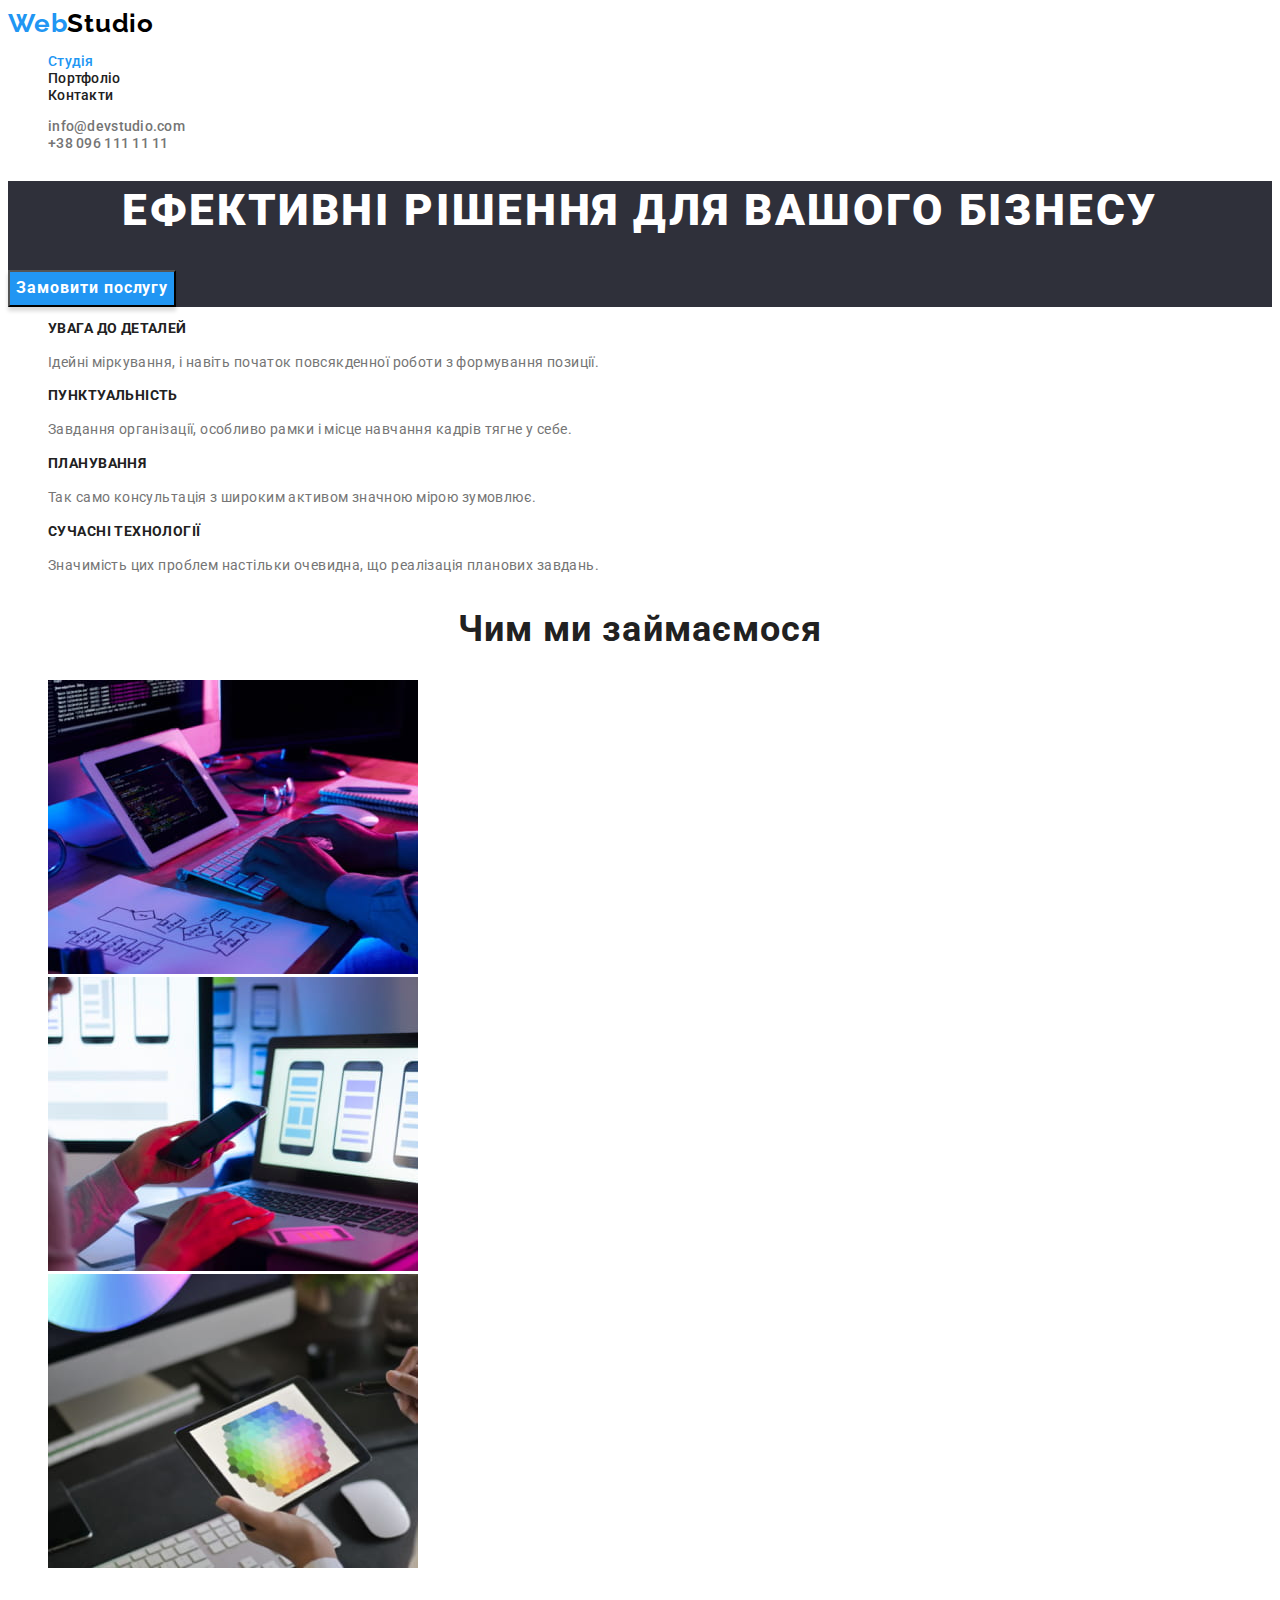
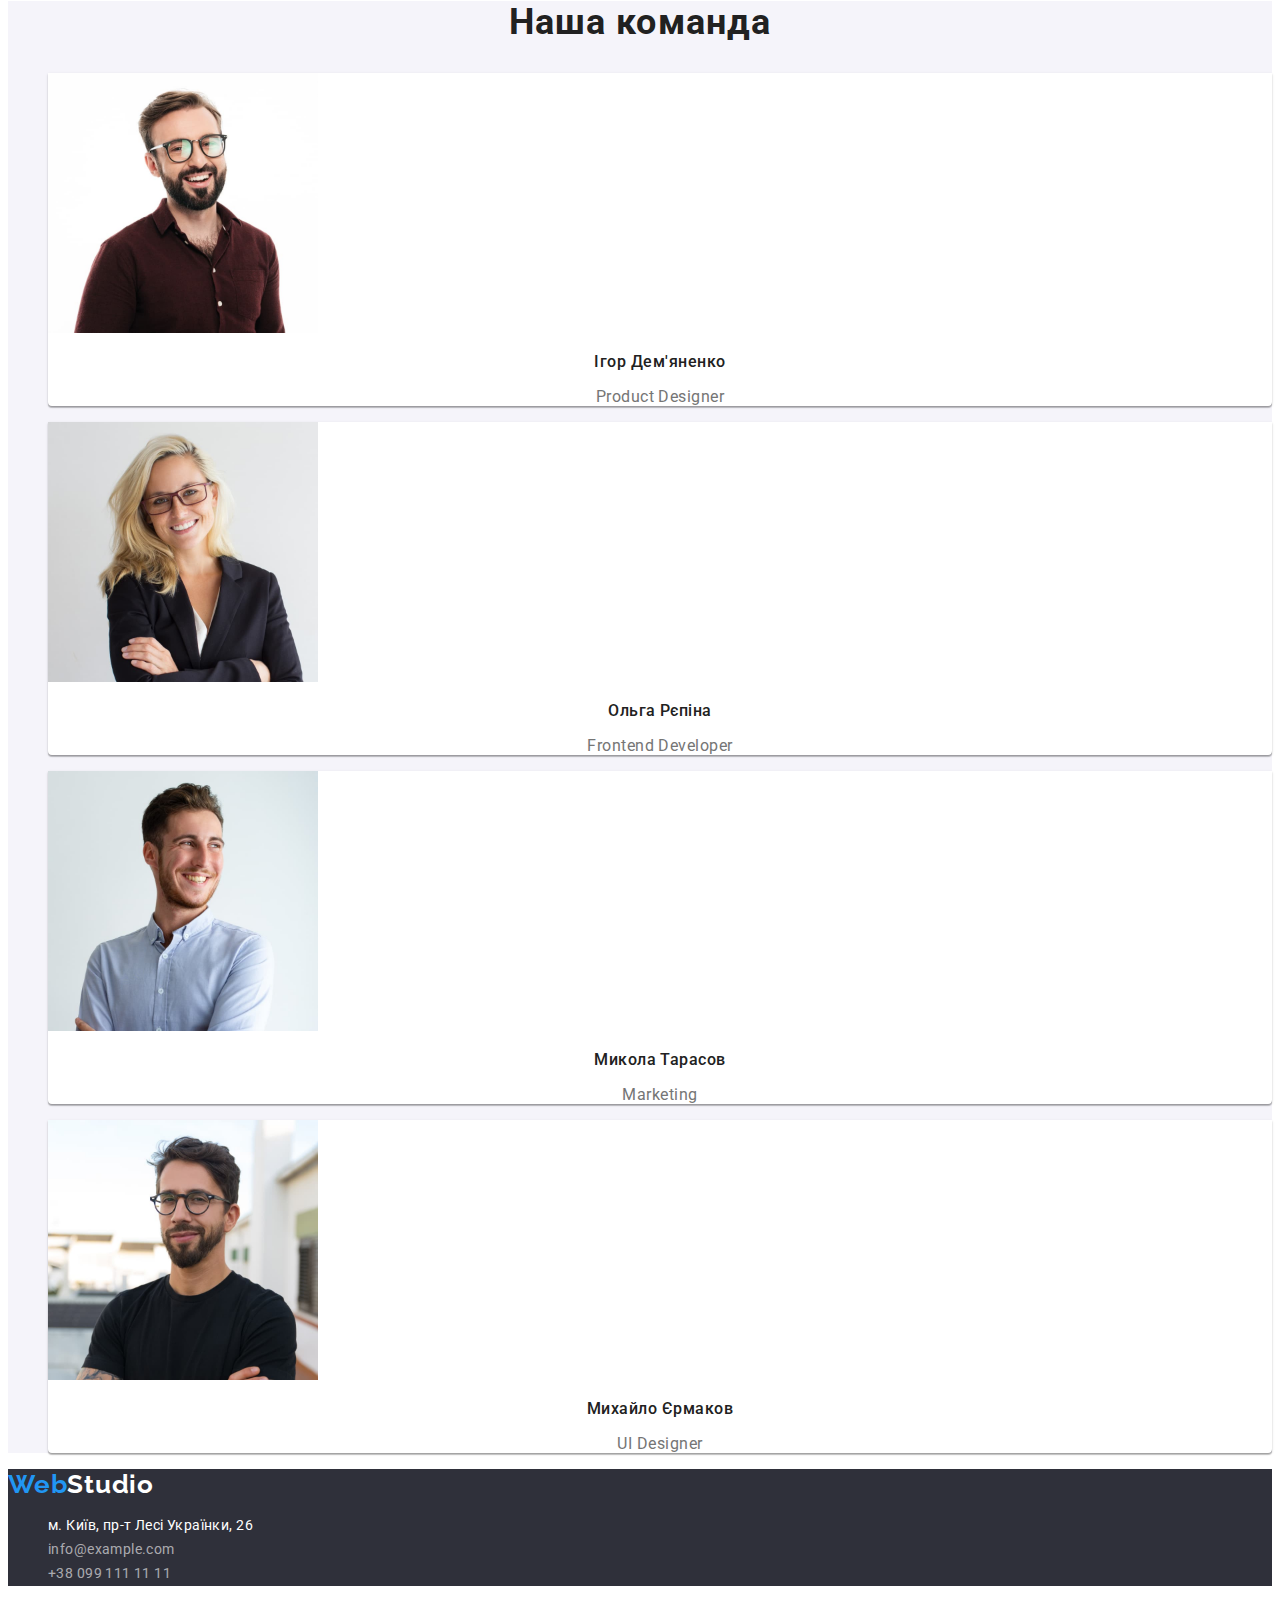
<file: index.html>
<!DOCTYPE html>
<html lang="uk">
<head>
    <meta charset="UTF-8">
    <meta http-equiv="X-UA-Compatible" content="IE=edge">
    <meta name="viewport" content="width=device-width, initial-scale=1.0">
    <title>Web Studio</title>
    <link rel="preconnect" href="https://fonts.googleapis.com">
    <link rel="preconnect" href="https://fonts.gstatic.com" crossorigin>
    <link href="https://fonts.googleapis.com/css2?family=Raleway:wght@700&family=Roboto:wght@400;500;700;900&display=swap"
        rel="stylesheet">
    <link rel="stylesheet" href="./css/style.css">
    
</head>

<body>
    <header class="page-header"> <!--шапка сторінки-->
       <a class="logo-accent link" href="./index.html">Web<span class="header-logo">Studio</span></a> 
        <nav class="menu">
           <ul class="menu-list">
             <li class="list"><a class="menu-links link current" href="./index.html">Студія</a></li>
             <li class="list"><a class="menu-links link" href="./portfolio.html">Портфоліо</a></li>
             <li class="list"><a class="menu-links link" href="">Контакти</a></li>
           </ul>
        </nav>
        <ul class="contacts">
            <li class="list"><a class="contacts-links link" href="mailto:info@devstudio.com">info@devstudio.com</a></li>
            <li class="list"><a class="contacts-links link" href="tel:+380961111111">+38 096 111 11 11</a></li>
        </ul>
    </header>

    <main> <!--Основний контент-->
        <section class="hero"> <!--Секція 1-->
            <h1 class="hero-slogan">Ефективні рішення для вашого бізнесу</h1>
            <button type="button" class="hero-btn">Замовити послугу</button>
        </section>

        <section  class="features"><!--Секція 2-->
            <h2 class="visually-hidden">Наші переваги</h2>
            <ul class="features-list list">
                <li>
                   <h3 class="features-headers">Увага до деталей</h3>
                   <p class="features-description">Ідейні міркування, і навіть початок повсякденної роботи з формування позиції.</p>
                </li>
                
                <li>
                    <h3 class="features-headers">Пунктуальність</h3>
                    <p class="features-description">Завдання організації, особливо рамки і місце навчання кадрів тягне у себе.</p>
                </li>
                
                <li>
                    <h3 class="features-headers">Планування</h3>
                    <p class="features-description">Так само консультація з широким активом значною мірою зумовлює.</p>
                </li>
                
                <li>
                    <h3 class="features-headers">Сучасні технології</h3>
                    <p class="features-description">Значимість цих проблем настільки очевидна, що реалізація планових завдань.</p>
                </li>
            </ul>
        </section>

        <section class="directions"><!--Секція 3-->
            <h2 class="directions-header">Чим ми займаємося</h2>
            <ul class="directions-list list">
                <li><img src="./images/box_1.jpg" alt="Процес написання коду на комп'ютері з додатковим екраном планшета" width="370"></li>
                <li><img src="./images/box_2.jpg" alt="На екрані ноутбука три види інтерфейсу мобільного додатку" width="370"></li>
                <li><img src="./images/box_3.jpg" alt="Дизайнер на планшеті вибирає колір з палітри кольорів" width="370"></li>
            </ul>
        </section>

        <section class="team"><!--Секція 4-->
            <h2 class="team-header">Наша команда</h2>
            <ul class="list">
                <li class="team-cards">
                    <img src="./images/igor_d.jpg" alt="портрет Ігора" width="270" height="260">
                    <h3 class="team-names">Ігор Дем'яненко</h3>
                    <p class="team-profession">Product Designer</p>
                </li>
                <li class="team-cards">
                    <img src="./images/olga_r.jpg" alt="портрет Ольги" width="270" height="260">
                    <h3 class="team-names">Ольга Рєпіна</h3>
                    <p class="team-profession">Frontend Developer</p>
                </li>
                <li class="team-cards">
                    <img src="./images/mikola_t.jpg" alt="портрет Миколи" width="270" height="260">
                    <h3 class="team-names">Микола Тарасов</h3>
                    <p class="team-profession">Marketing</p>
                </li>
                <li class="team-cards">
                    <img src="./images/mikhaulo_ye.jpg" alt="портрет Михайла" width="270" height="260">
                    <h3 class="team-names">Михайло Єрмаков</h3>    
                    <p class="team-profession">UI Designer</p>
                </li>
            </ul>
        </section>
    </main>

    <footer  class="footer"><!--Підвал-->
        <a class="logo-accent link" href="./index.html">Web<span class="footer-logo">Studio</span></a>

        <address>
            <ul class="list">
                <li>
                    <a class="address-link link" href="https://goo.gl/maps/CPtrU1FHBa2aNyZL9" target="_blank" rel="noopener noreferrer nofollow">м. Київ, пр-т Лесі
                    Українки, 26</a>
                </li>
                <li><a class="footer-contacts link" href="mailto:info@example.com">info@example.com</a></li>
                <li><a class="footer-contacts link" href="tel:+380991111111">+38 099 111 11 11</a></li>
            </ul>
        </address>
    
    </footer>
</body>
</html>
</file>
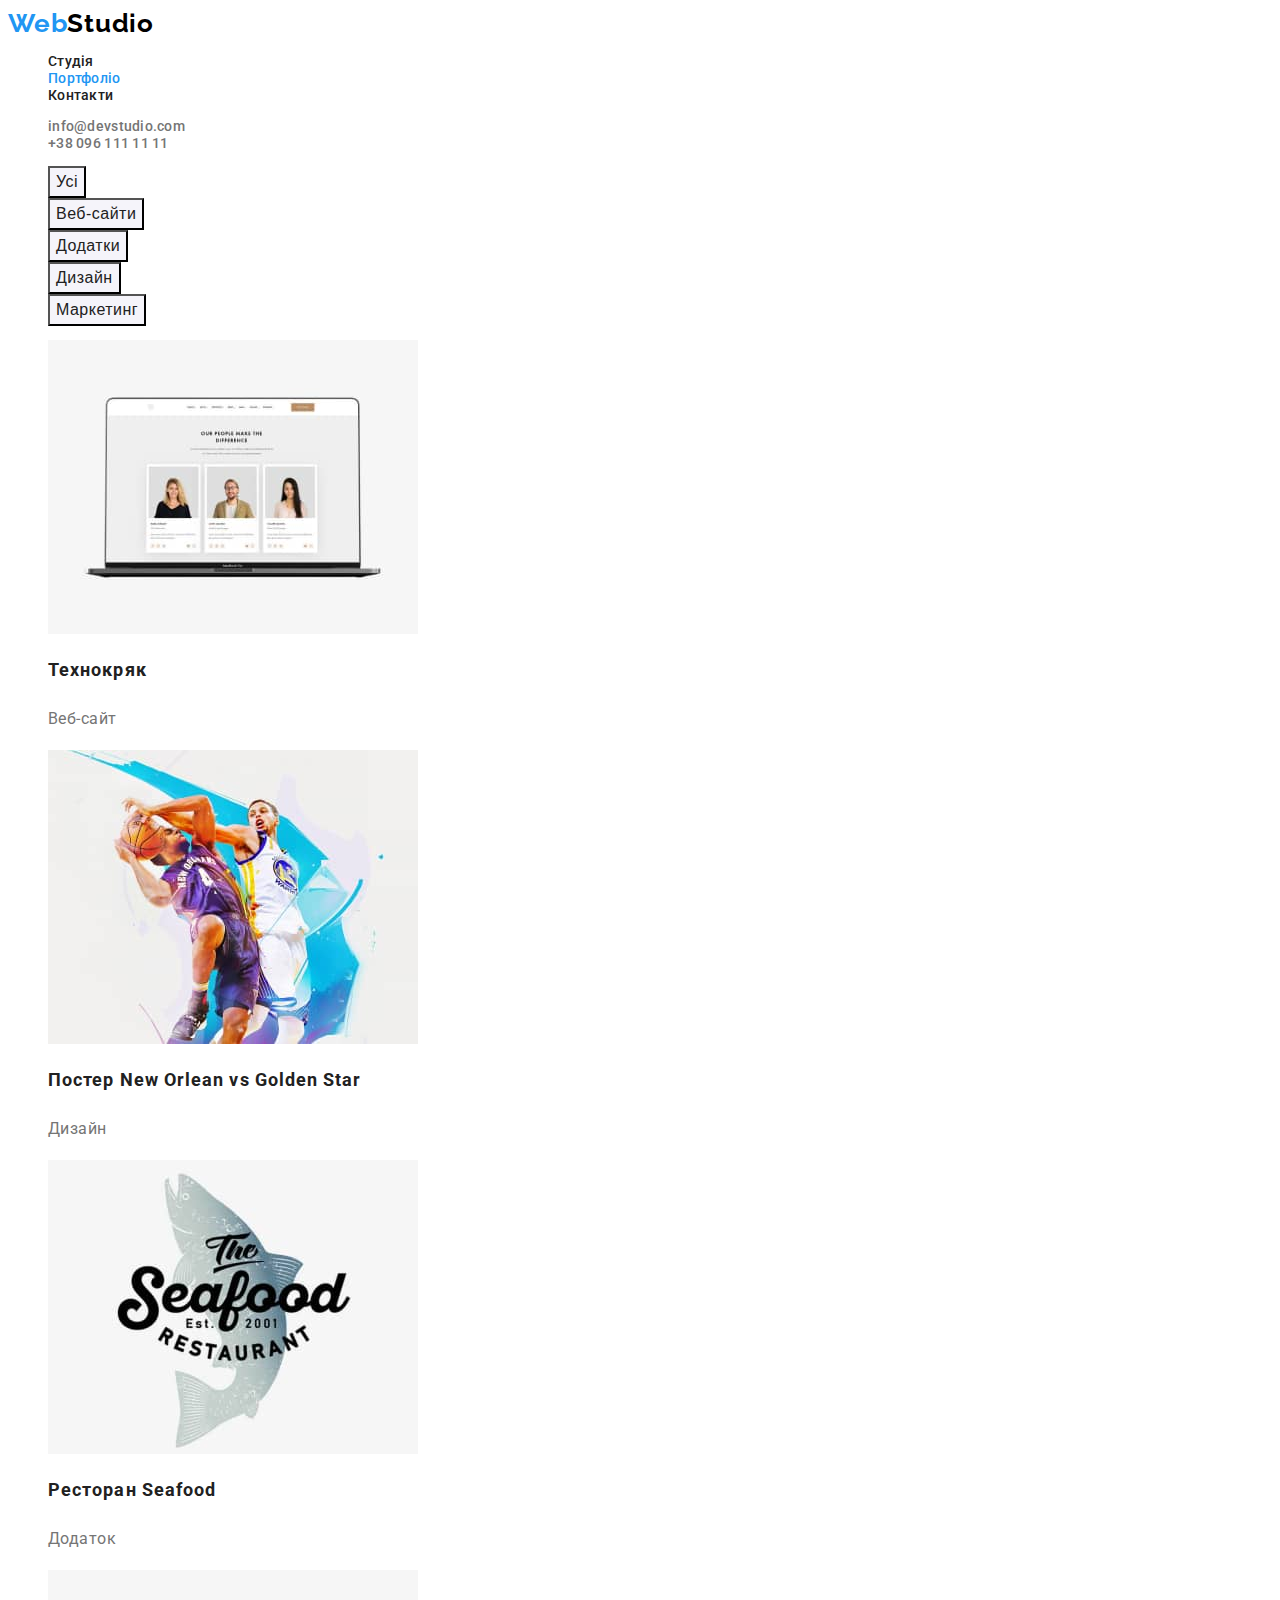
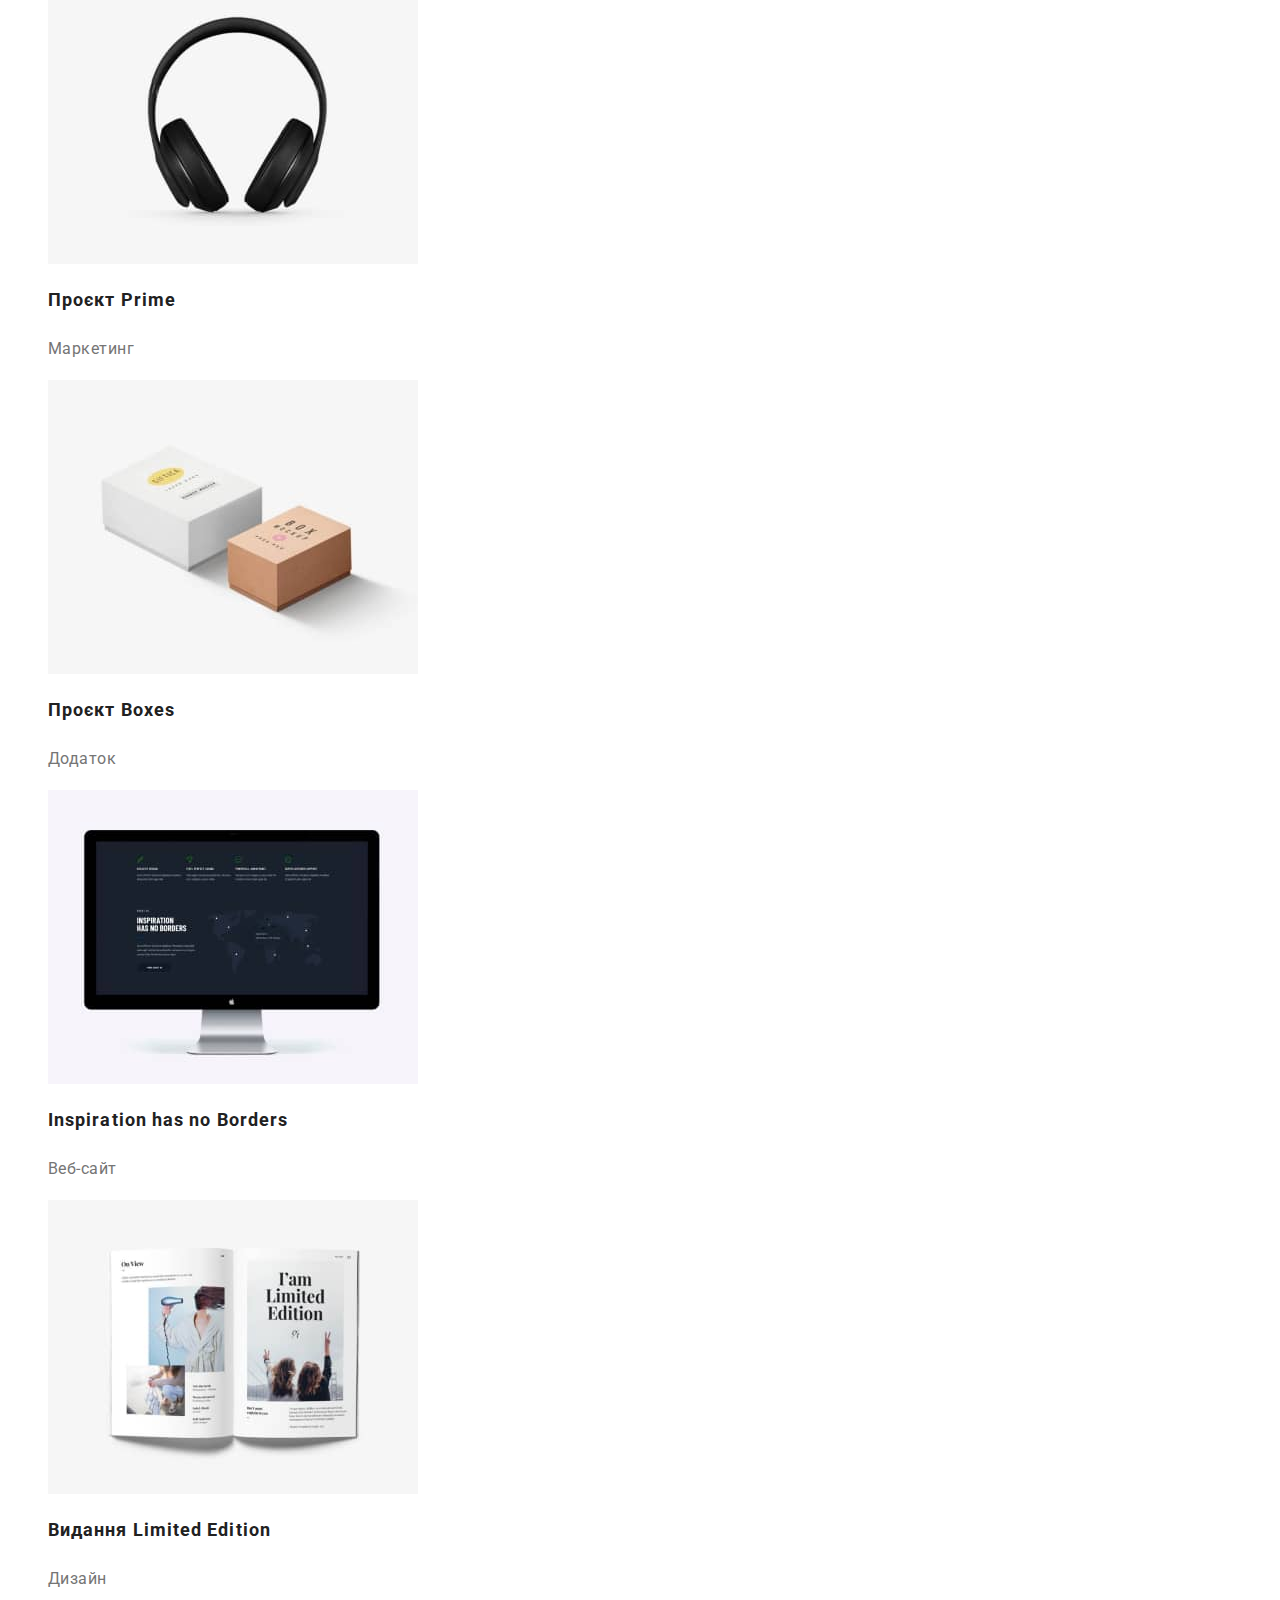
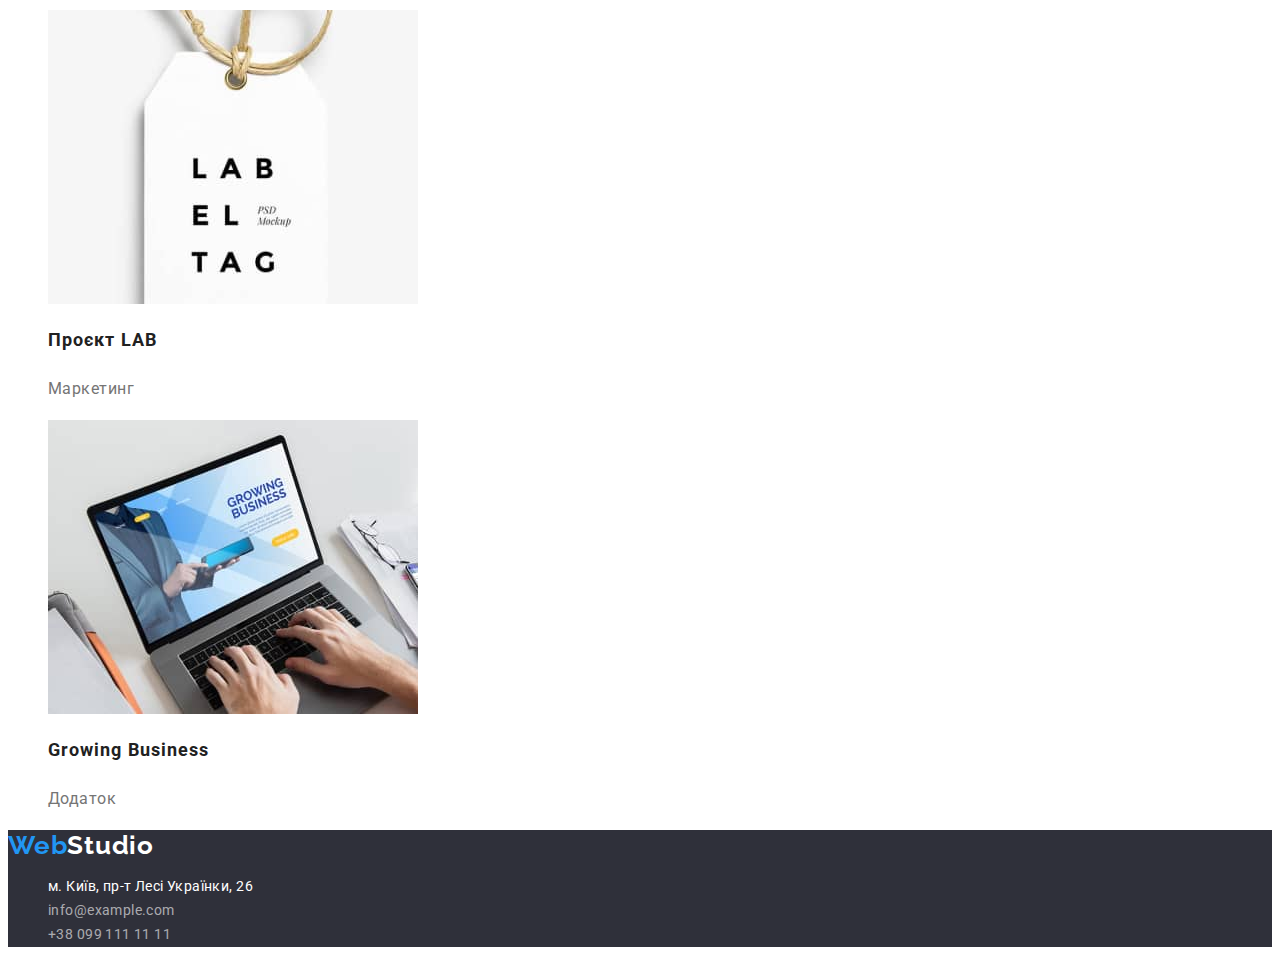
<file: portfolio.html>
<!DOCTYPE html>
<html lang="uk">
<head>
    <meta charset="UTF-8">
    <meta http-equiv="X-UA-Compatible" content="IE=edge">
    <meta name="viewport" content="width=device-width, initial-scale=1.0">
    <title>Portfolio</title>
    <link rel="preconnect" href="https://fonts.googleapis.com">
    <link rel="preconnect" href="https://fonts.gstatic.com" crossorigin>
    <link href="https://fonts.googleapis.com/css2?family=Raleway:wght@700&family=Roboto:wght@400;500;700;900&display=swap"
        rel="stylesheet">
    <link rel="stylesheet" href="./css/style.css">
    
</head>

<body>
    <header class="page-header"><!--шапка сторінки-->
        
        <a class="logo-accent link" href="./index.html">Web<span class="header-logo">Studio</span></a>
        <nav class="menu">
            <ul class="menu-list">
                <li class="list"><a class="menu-links link" href="./index.html">Студія</a></li>
                <li class="list"><a class="menu-links link current" href="./portfolio.html">Портфоліо</a></li>
                <li class="list"><a class="menu-links link" href="">Контакти</a></li>
            </ul>
        </nav>
    
        <ul>
            <li class="list"><a class="contacts-links link" href="mailto:info@devstudio.com">info@devstudio.com</a></li>
            <li class="list"><a class="contacts-links link" href="tel:+380961111111">+38 096 111 11 11</a></li>
        </ul>
    </header>

    <main><!--Основний контент-->
        <h1 class="visually-hidden">Портфоліо</h1>

    <section>

        <ul class="list">
            <li><button class="filter-btn" type="button">Усі</button></li>
            <li><button class="filter-btn" type="button">Веб-сайти</button></li>
            <li><button class="filter-btn" type="button">Додатки</button></li>
            <li><button class="filter-btn" type="button">Дизайн</button></li>
            <li><button class="filter-btn" type="button">Маркетинг</button></li>
        </ul>

        <ul class="list">
           <li>
            <a class="link" href="">
                <img src="./images/portfolio/tehnokryak.jpg" alt="екран ноутбука з зображенням веб-сайту" width="370">
                <h2 class="project-headers">Технокряк</h2>
                <p class="project-description">Веб-сайт</p>
            </a>
           </li>

           <li>
            <a class="link" href="">
                <img src="./images/portfolio/poster-orlean.jpg" alt="двоє баскедболістів змагаються за перемогу" width="370">
                <h2 class="project-headers">Постер New Orlean vs Golden Star</h2>
                <p class="project-description">Дизайн</p>
            </a>
           </li>

           <li>
            <a class="link" href="">
                <img src="./images/portfolio/restoran.jpg" alt="риба логотип морської їжі" width="370">
                <h2 class="project-headers">Ресторан Seafood</h2>
                <p class="project-description">Додаток</p>
            </a>
           </li>

           <li>
            <a class="link" href="">
                <img src="./images/portfolio/prime-proj.jpg" alt="навушники" width="370">
                <h2 class="project-headers">Проєкт Prime</h2>
                <p class="project-description">Маркетинг</p>
            </a>
           </li>

           <li>
            <a class="link" href="">
                <img src="./images/portfolio/proj-boxes.jpg" alt="дві коробочки на білому фоні" width="370">
                <h2 class="project-headers">Проєкт Boxes</h2>
                <p class="project-description">Додаток</p>
            </a>
           </li>

           <li>
            <a class="link" href="">
                <img src="./images/portfolio/inspiration.jpg" alt="монітор з веб-сайтом" width="370">
                <h2 class="project-headers">Inspiration has no Borders</h2>
                <p class="project-description">Веб-сайт</p>
            </a>
           </li>

           <li>
           <a class="link" href="">
               <img src="./images/portfolio/limited-edition.jpg" alt="розгорнута книга" width="370">
               <h2 class="project-headers">Видання Limited Edition</h2>
               <p class="project-description">Дизайн</p>
           </a>
           </li>
        
           <li>
            <a class="link" href="">
                <img src="./images/portfolio/lab.jpg" alt="бірка з надписом лаб ель таг" width="370">
                <h2 class="project-headers">Проєкт LAB</h2>
                <p class="project-description">Маркетинг</p>
            </a>
           </li>
          
           <li>
            <a class="link" href="">
                <img src="./images/portfolio/growing-bussines.jpg" alt="робота за ноутбуком в додатку бізнесу" width="370">
                <h2 class="project-headers">Growing Business</h2>
                <p class="project-description">Додаток</p>
            </a>
           </li>
        </ul>

    </section>
    
    </main>

    <footer class="footer"><!--Підвал-->
        
        <a class="logo-accent link" href="./index.html">Web<span class="footer-logo">Studio</span></a>
    
        <address>
            <ul class="list">
                <li>
                  <a class="address-link link" href="https://goo.gl/maps/CPtrU1FHBa2aNyZL9" target="_blank" rel="noopener noreferrer nofollow">м. Київ, пр-т Лесі
                     Українки, 26</a>
                  </li>
                <li><a class="footer-contacts link" href="mailto:info@example.com">info@example.com</a></li>
                <li><a class="footer-contacts link" href="tel:+380991111111">+38 099 111 11 11</a></li>
            </ul>
        </address>
    
    </footer>
</body>
</html>
</file>
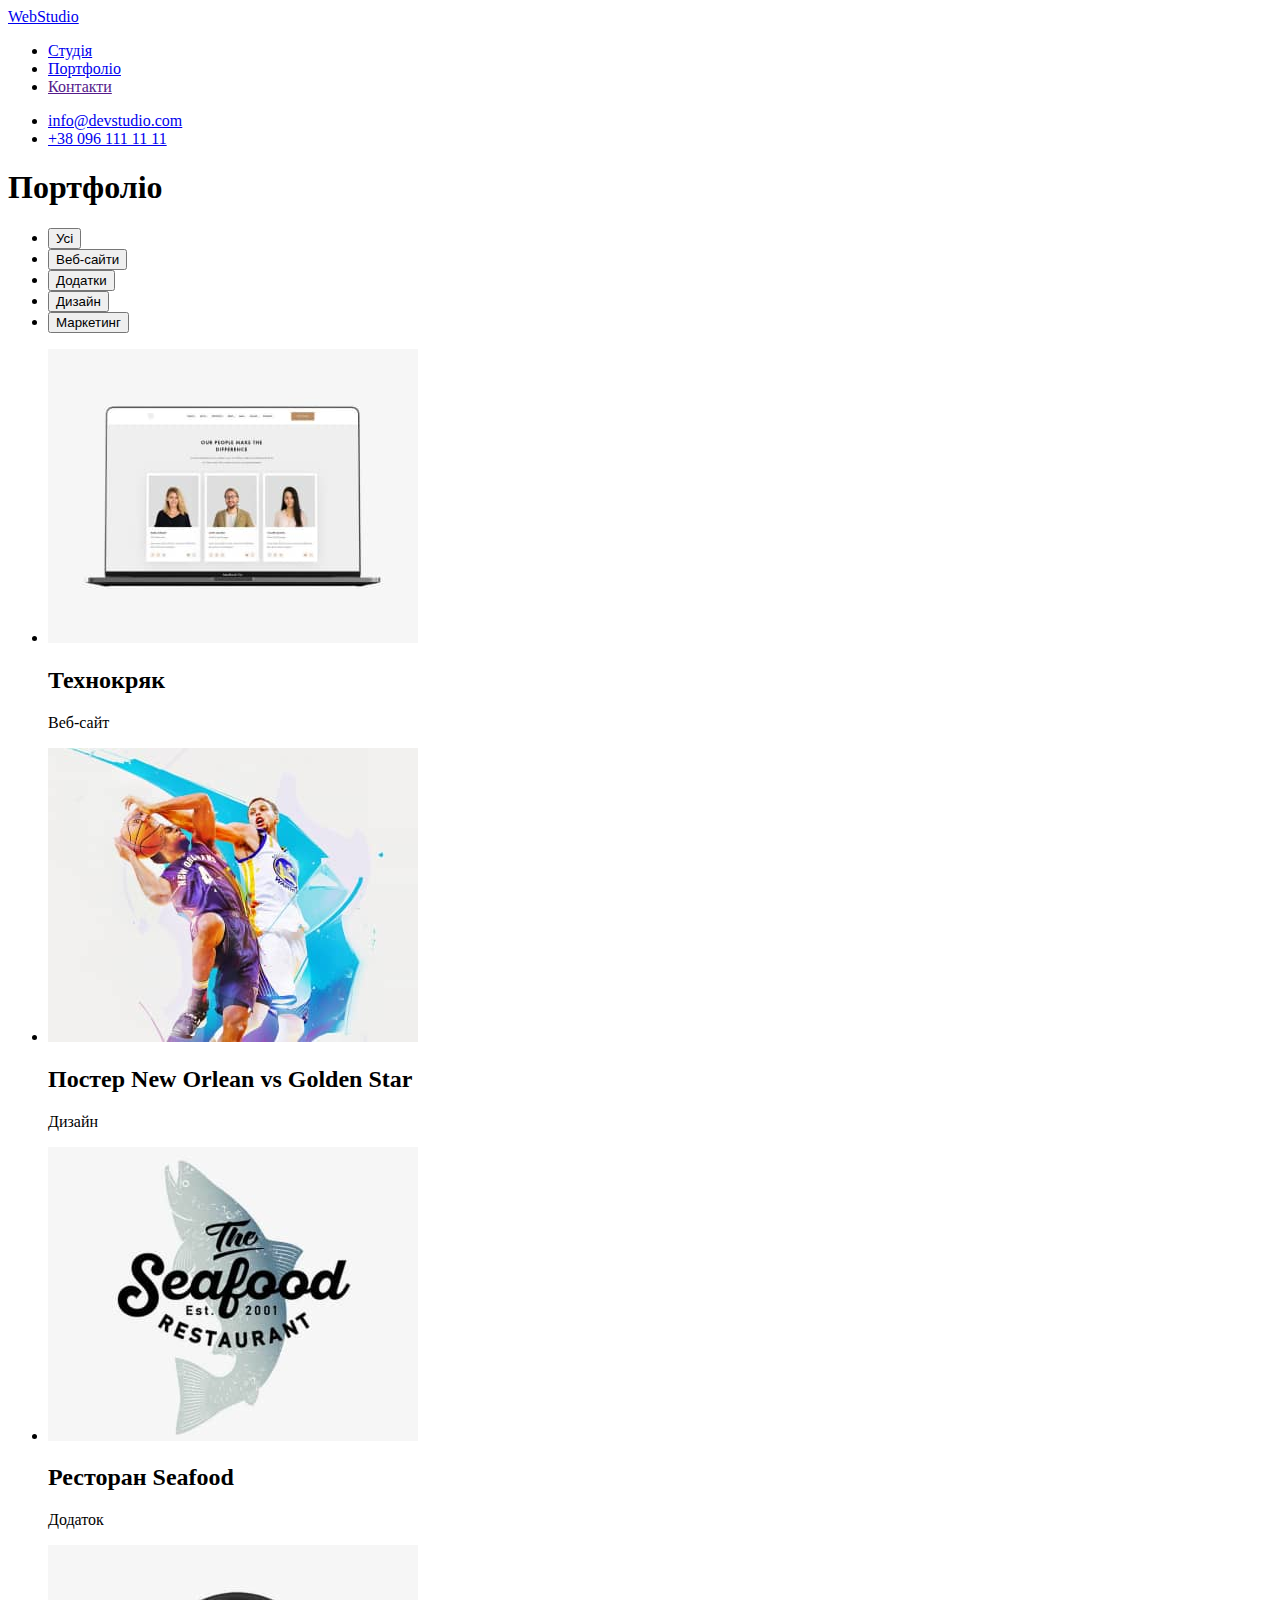
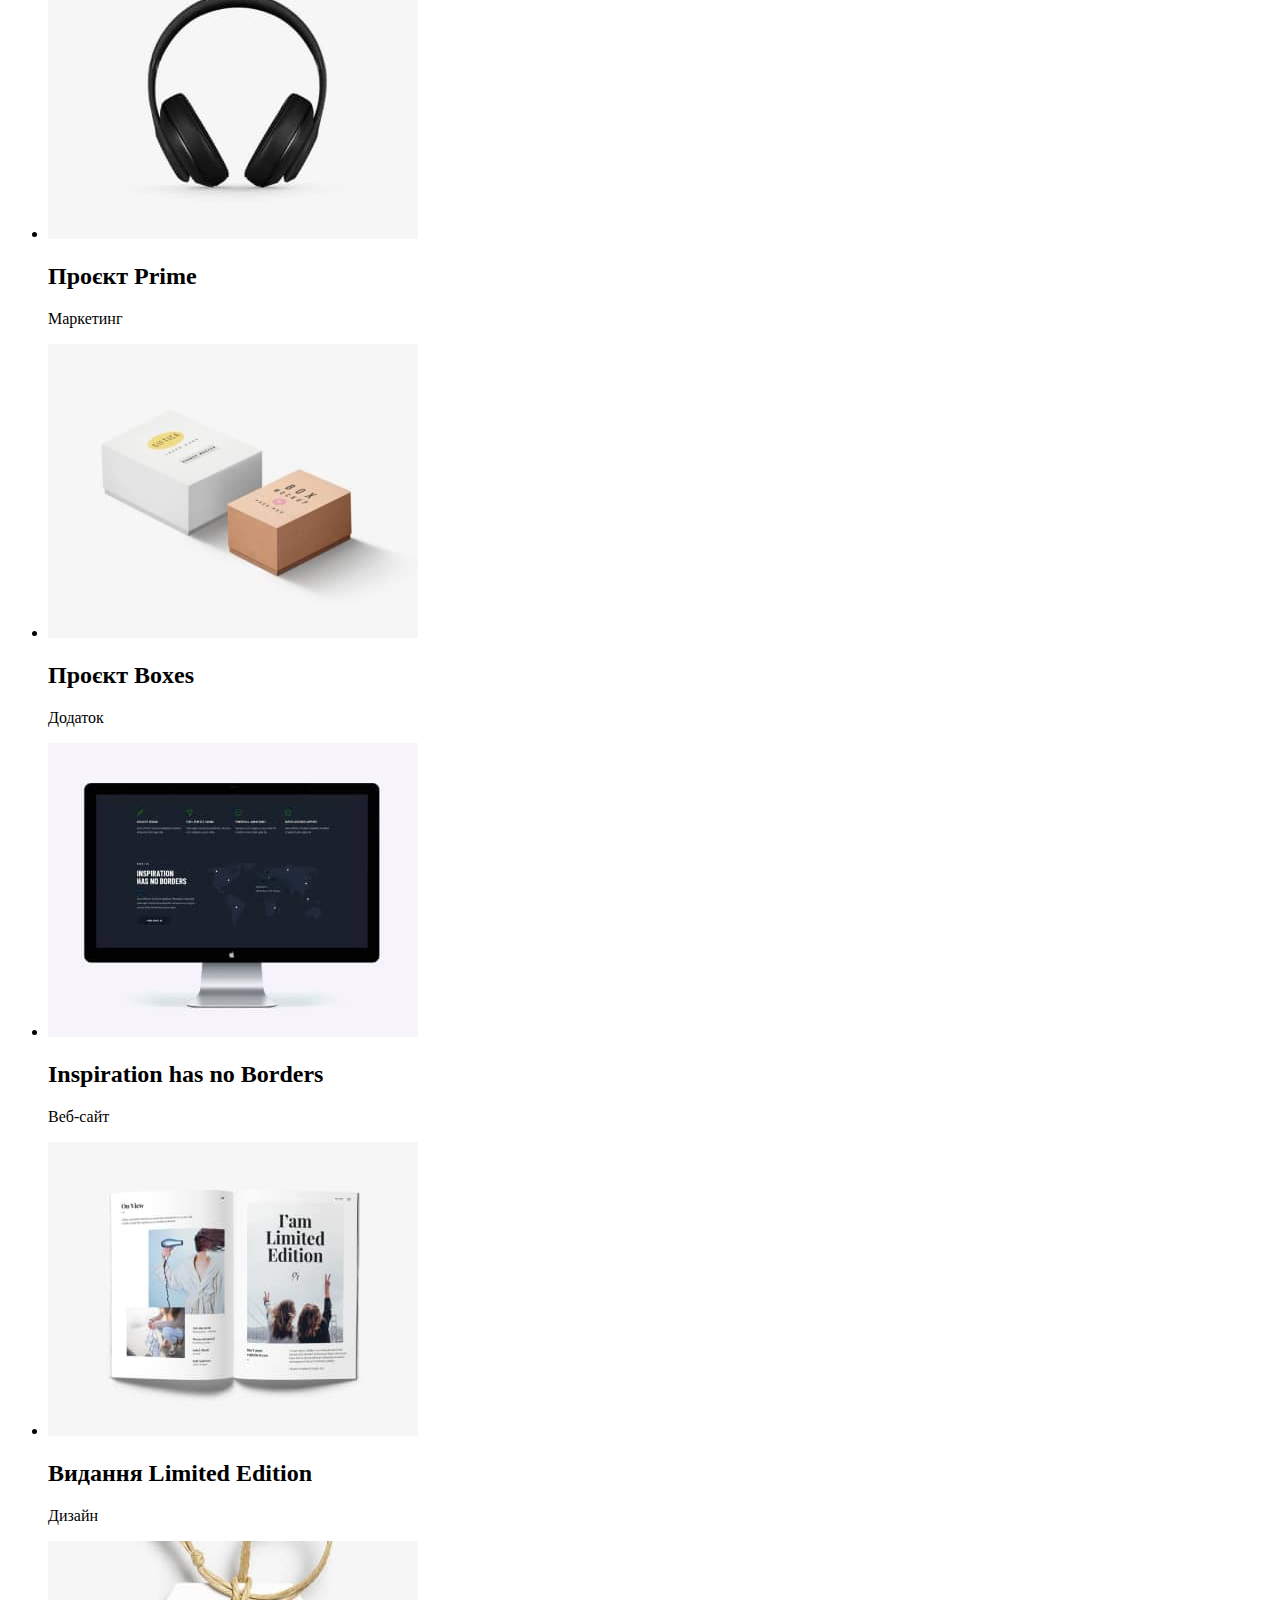
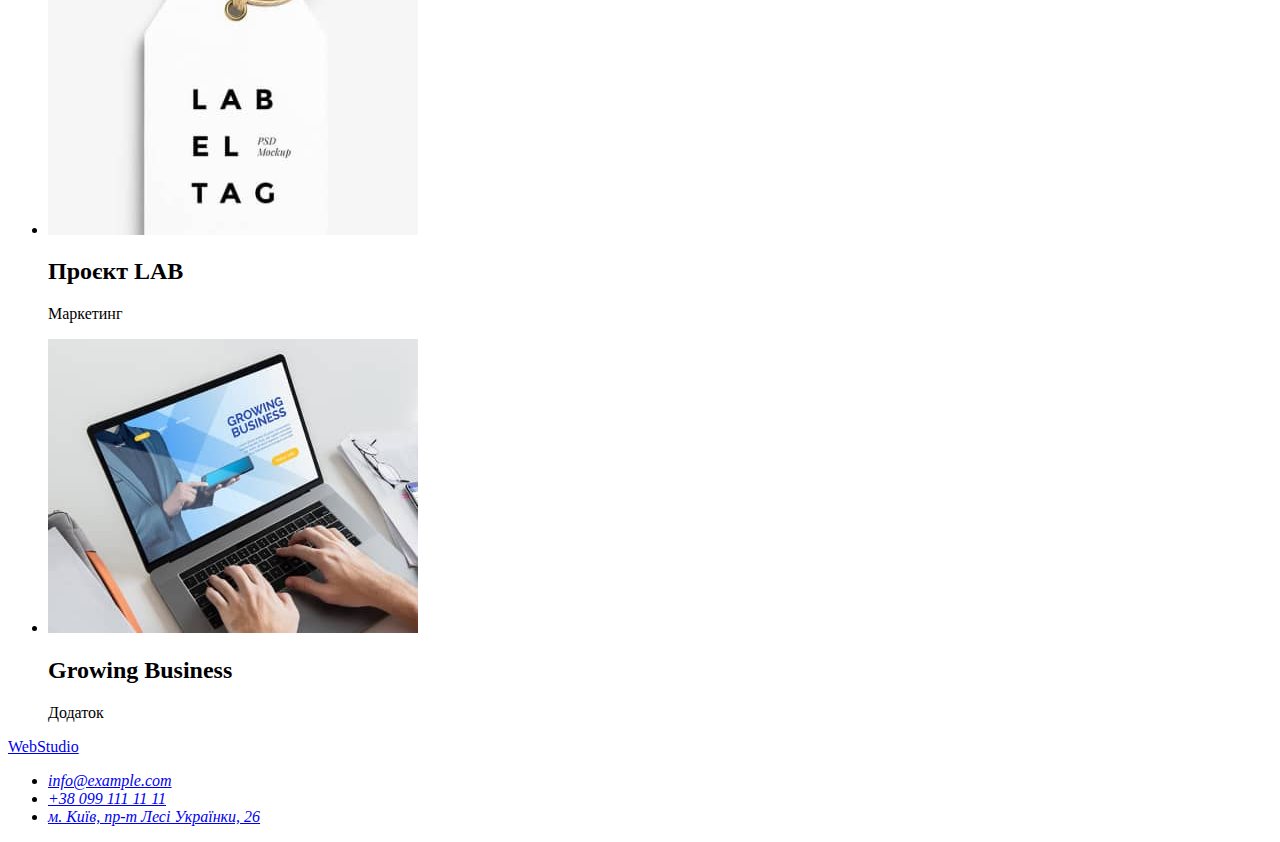
<file: .prettior.json/portfolio.html>
<!DOCTYPE html>
<html lang="uk">
<head>
    <meta charset="UTF-8">
    <meta http-equiv="X-UA-Compatible" content="IE=edge">
    <meta name="viewport" content="width=device-width, initial-scale=1.0">
    <title>Портфоліо</title>
</head>

<body>
    <header><!--шапка сторінки-->
        
        <a href="./index.html">WebStudio</a>
        <nav>
            <ul>
                <li><a href="./index.html">Студія</a></li>
                <li><a href="./portfolio.html">Портфоліо</a></li>
                <li><a href="">Контакти</a></li>
            </ul>
        </nav>
    
        <ul>
            <li><a href="mailto:info@devstudio.com">info@devstudio.com</a></li>
            <li><a href="tel:+380961111111">+38 096 111 11 11</a></li>
        </ul>
    </header>

    <main><!--Основний контент-->
        <h1>Портфоліо</h1>

        <section>

        <ul>
            <li><button type="button">Усі</button></li>
            <li><button type="button">Веб-сайти</button></li>
            <li><button type="button">Додатки</button></li>
            <li><button type="button">Дизайн</button></li>
            <li><button type="button">Маркетинг</button></li>
        </ul>

        <ul>
           <li>
            <img src="/images/portfolio/tehnokryak.jpg" alt="екран ноутбука з зображенням веб-сайту">
            <h2>Технокряк</h2>
            <p>Веб-сайт</p>
           </li>

           <li>
            <img src="/images/portfolio/poster-orlean.jpg" alt="двоє баскедболістів змагаються за перемогу">
            <h2>Постер New Orlean vs Golden Star</h2>
            <p>Дизайн</p>
           </li>

           <li>
            <img src="/images/portfolio/restoran.jpg" alt="риба логотип морської їжі">
            <h2>Ресторан Seafood</h2>
            <p>Додаток</p>
           </li>

           <li>
            <img src="/images/portfolio/prime-proj.jpg" alt="навушники">
            <h2>Проєкт Prime</h2>
            <p>Маркетинг</p>
           </li>

           <li>
            <img src="/images/portfolio/proj-boxes.jpg" alt="дві коробочки на білому фоні">
            <h2>Проєкт Boxes</h2>
            <p>Додаток</p>
           </li>

           <li>
            <img src="/images/portfolio/inspiration.jpg" alt="монітор з веб-сайтом">
            <h2>Inspiration has no Borders</h2>
            <p>Веб-сайт</p>
           </li>

           <li>
            <img src="/images/portfolio/limited-edition.jpg" alt="розгорнута книга">
            <h2>Видання Limited Edition</h2>
            <p>Дизайн</p>
           </li>
        
           <li>
            <img src="/images/portfolio/lab.jpg" alt="бірка з надписом лаб ель таг">
            <h2>Проєкт LAB</h2>
            <p>Маркетинг</p>
           </li>
          
           <li>
            <img src="/images/portfolio/growing-bussines.jpg" alt="робота за ноутбуком в додатку бізнесу">
            <h2>Growing Business</h2>
            <p>Додаток</p>
           </li>
           
        </ul>

        </section>

    </main>

    <footer><!--Підвал-->
        
        <a href="./index.html">WebStudio</a>
    
        <address>
            <ul>
                <li><a href="mailto:info@example.com">info@example.com</a></li>
                <li><a href="tel:+380991111111">+38 099 111 11 11</a></li>
                <li><a href="https://goo.gl/maps/CPtrU1FHBa2aNyZL9" target="_blank" rel="noopener noreferrer nofollow">м.
                        Київ, пр-т Лесі
                        Українки, 26</a></li>
            </ul>
        </address>
    
    </footer>
</body>
</html>
</file>
<file: css/style.css>
:root {
    --primary-font-text:'Roboto', sans-serif;
    --logo-font-text:'Raleway', sans-serif;
    --accent-color: #2196F3;
    --accent-second-color: #000000;
    --headers-color: #212121;
    --text-color: #757575;
    --background-color: #2F303A;
    --primary-page-color: #ffffff;
    --team-section-color: #F5F4FA;
    --accent-active-color: #188CE8;
   --line-shadow-color: #ECECEC;
   --translucent-page-color: #FFFFFF99;
    --project-border-color:#EEEEEE;
}

body {
    font-family: var(--primary-font-text);
    background-color: var(--primary-page-color);
    color: var(--text-color);
    font-size: 14px;
    letter-spacing: 0.03em;
}

.list {
    list-style: none;
}

.link {
    text-decoration: none;
}

 .visually-hidden {
     position: absolute;
     white-space: nowrap;
     width: 1px;
     height: 1px;
     overflow: hidden;
     border: 0;
     padding: 0;
     clip: rect(0 0 0 0);
     clip-path: inset(50%);
     margin: -1px;
 }

/* ====logo=== */
.logo-accent {
    font-family: var(--logo-font-text);
    font-weight: 700;
    font-size: 26px;
    line-height: 1.19;
    letter-spacing: 0.03em;
    color: var(--accent-color);
}
 .header-logo {
    color: var(--accent-second-color);
 }

 .footer-logo {
    color: var(--primary-page-color);
 }
/* ====logo=== */

/* ====menu=== */

/* did not used */
/* .page-header */
/* .menu */
/* .menu-list */

.menu-links {
    font-weight: 500;
    font-size: 14px;
    line-height: 1.14;
    letter-spacing: 0.02em;
    color: var(--headers-color)
}
 .menu-links:hover,
 .menu-links:focus {
    color: var(--accent-color);
 }

 .current {
    color: var(--accent-color);
 }
 /* ====menu=== */

 /* ====contacts== */
.contacts-links {
    font-weight: 500;
    font-size: 14px;
    line-height: 1.14;
    letter-spacing: 0.02em;
    color: var(--text-color);
}

.contacts-links:hover,
.contacts-links:focus {
    color: var(--accent-color);
}
/* ====contacts== */

/* ====main-studio==== */
/* ===section-hero=== */
.hero {
    background-color: var(--background-color);
}

.hero-slogan {
    font-weight: 900;
    font-size: 44px;
    line-height: 1.36;
    text-align: center;
    letter-spacing: 0.06em;
    text-transform: uppercase;
    color: var(--primary-page-color);
}

.hero-btn {
    font-family: inherit;
    font-weight: 700;
    font-size: 16px;
    line-height: 1.88;
    display: flex;
    align-items: center;
    text-align: center;
    letter-spacing: 0.06em;
    cursor: pointer;
    background-color: var(--accent-color);
    color: var(--primary-page-color);
    box-shadow: 0px 4px 4px rgba(0, 0, 0, 0.15);
}

.hero-btn:active,
.hero-btn:hover,
.hero-btn:focus {
    background: var(--accent-active-color);
    box-shadow: 0px 4px 4px rgba(0, 0, 0, 0.15);
}
 /* ===section-hero=== */

 /* ===sectin-features=== */
 /* did not used */
 /* .features */
 /* .features-list */

.features-headers {
    font-weight: 700;
    font-size: 14px;
    line-height: 1.14;
    letter-spacing: 0.03em;
    text-transform: uppercase;
    color: var(--headers-color);
}

.features-description {
    font-size: 14px;
    line-height: 1.71;
    letter-spacing: 0.03em;
    color: var(--text-color);
}
 /* ===section-features=== */

 /* ===section-directions=== */
 /* did not used */
 /* .directions */
 /* .directions-list */

 /* ===section-directions=== */

 /* ===directions-and-team-headers== */
.directions-header,
.team-header {
    font-weight: 700;
    font-size: 36px;
    line-height: 1.17;
    text-align: center;
    letter-spacing: 0.03em;
    color: var(--headers-color);
}
 /* ===directions-and-team-headers== */

 /* ===section-team=== */
.team {
    background-color: var(--team-section-color);
}

.team-cards {
    background-color: var(--primary-page-color);
    box-shadow: 0px 1px 3px rgba(0, 0, 0, 0.12), 0px 1px 1px rgba(0, 0, 0, 0.14), 0px 2px 1px rgba(0, 0, 0, 0.2);
    border-radius: 0px 0px 4px 4px;
}

.team-names {
    font-weight: 500;
    font-size: 16px;
    line-height: 1.19;
    text-align: center;
    letter-spacing: 0.03em;
    color: var(--headers-color);
}

.team-profession {
    font-size: 16px;
    line-height: 1.19;
    text-align: center;
    letter-spacing: 0.03em;
    color: var(--text-color);
}
  /* ===section-team=== */
  /* ====main-studio-end==== */

 /*=======portfolio=page========*/

 /* ===filter-buttons=== */
 .filter-btn {
    font-weight: 500;
    font-size: 16px;
    line-height: 1.63;
    text-align: center;
    letter-spacing: 0.03em;
    background-color: var(--team-section-color);
    color: var(--headers-color);
    cursor: pointer;
 }

 .filter-btn:active,
 .filter-btn:focus,
  .filter-btn:hover {
    background: var(--accent-color);
    box-shadow: 0px 3px 1px rgba(0, 0, 0, 0.1),
                0px 1px 2px rgba(0, 0, 0, 0.08),
                0px 2px 2px rgba(0, 0, 0, 0.12);
     color: var(--primary-page-color);
 }
 /* ===filter-buttons=== */

 /* ===portfolio-projects=== */
 .project-headers {
    font-family: inherit;
    font-weight: 700;
    font-size: 18px;
    line-height: 2;
    letter-spacing: 0.06em;
    color: var(--headers-color);
 }

 .project-description {
    font-family: inherit;
    font-size: 16px;
    line-height: 1.88;
    letter-spacing: 0.03em;
    color: var(--text-color);
 }
 /* ===portfolio-projects=== */
/*=======portfolio=page-end========*/

  /* ===footer=== */
  .footer {
    background-color: var(--background-color);
  }

  .address-link {
    font-style: normal;
    font-weight: 400;
    font-size: 14px;
    line-height: 1.71;
    letter-spacing: 0.03em;
    color: var(--primary-page-color);
  }

  .address-link:hover,
  .address-link:focus {
   color: var(--accent-color); 
  }

  .footer-contacts {
    font-style: normal;
    font-weight: 400;
    font-size: 14px;
    line-height: 1.71;
    letter-spacing: 0.03em;
    color: var(--translucent-page-color);
  }

  .footer-contacts:hover,
  .footer-contacts:focus {
    color: var(--accent-color);
  }
/* ===footer=== */
</file>
